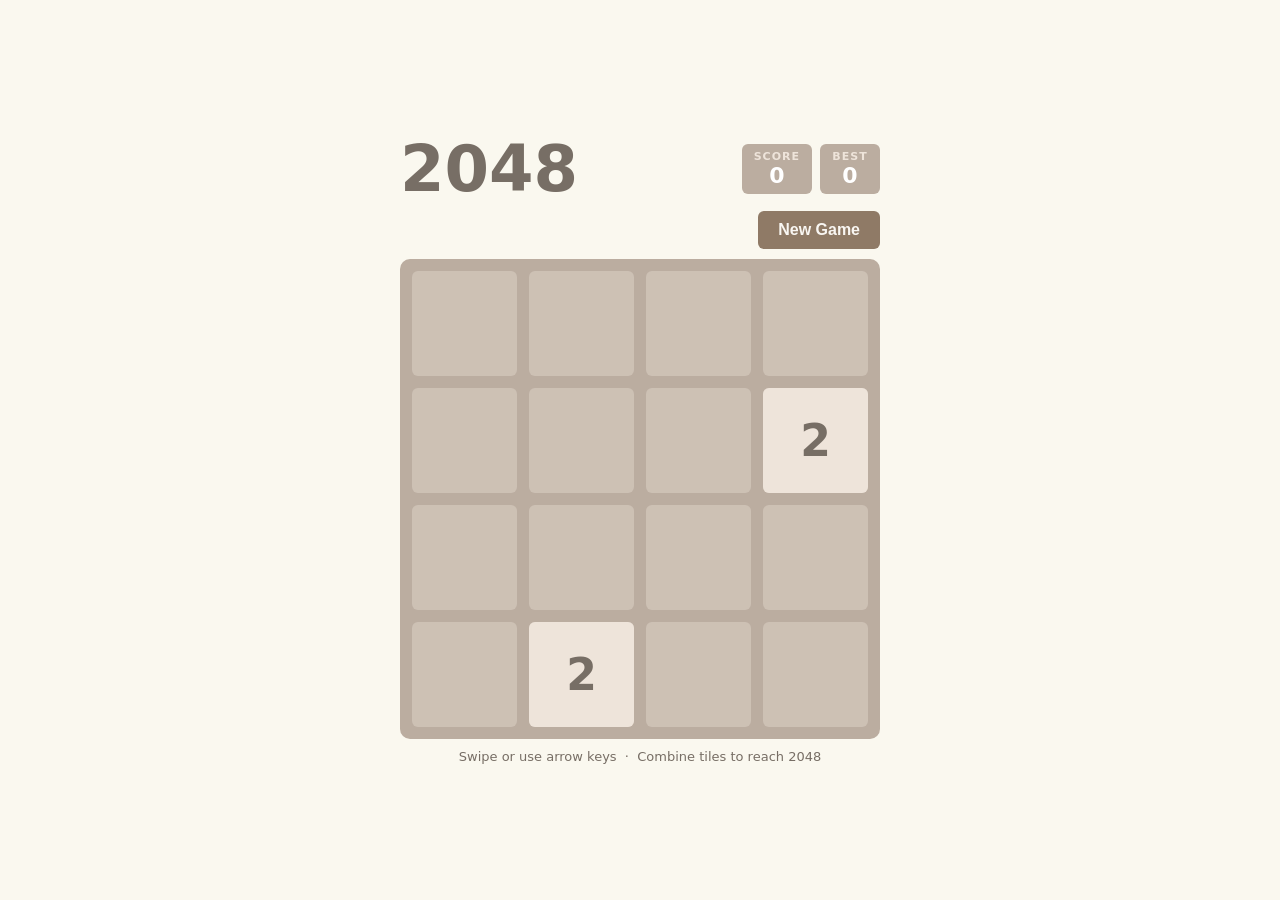
<file: index.html>
<!DOCTYPE html>
<html lang="en">
<head>
<meta charset="UTF-8">
<meta name="viewport" content="width=device-width, initial-scale=1.0, viewport-fit=cover">
<title>2048</title>
<style>
  * { box-sizing: border-box; margin: 0; padding: 0; }

  html { height: 100%; }

  body {
    font-family: 'Segoe UI', system-ui, sans-serif;
    background: #faf8ef;
    display: flex;
    flex-direction: column;
    align-items: center;
    justify-content: center;
    min-height: 100%;
    min-height: 100dvh;
    padding: max(16px, env(safe-area-inset-top))
             max(12px, env(safe-area-inset-right))
             max(16px, env(safe-area-inset-bottom))
             max(12px, env(safe-area-inset-left));
    user-select: none;
    -webkit-user-select: none;
    -webkit-tap-highlight-color: transparent;
  }

  :root {
    --board-size: min(480px, calc(100vw - 24px));
    --gap: 12px;
  }

  header {
    display: flex;
    align-items: center;
    justify-content: space-between;
    width: var(--board-size);
    margin-bottom: 10px;
  }

  h1 {
    font-size: clamp(40px, 13vw, 64px);
    font-weight: 900;
    color: #776e65;
    line-height: 1;
  }

  .scores {
    display: flex;
    gap: 8px;
  }

  .score-box {
    background: #bbada0;
    border-radius: 6px;
    padding: 6px 12px;
    text-align: center;
    min-width: 60px;
  }

  .score-box .label {
    font-size: clamp(9px, 2.5vw, 11px);
    font-weight: 700;
    color: #eee4da;
    letter-spacing: 1px;
    text-transform: uppercase;
  }

  .score-box .value {
    font-size: clamp(15px, 5vw, 22px);
    font-weight: 700;
    color: #fff;
  }

  .controls {
    display: flex;
    gap: 8px;
    margin-bottom: 10px;
    width: var(--board-size);
    justify-content: flex-end;
  }

  button {
    background: #8f7a66;
    color: #f9f6f2;
    border: none;
    border-radius: 6px;
    padding: 10px 20px;
    font-size: clamp(13px, 4vw, 16px);
    font-weight: 700;
    cursor: pointer;
    touch-action: manipulation;
    transition: background 0.15s;
  }

  button:hover  { background: #7c6a57; }
  button:active { background: #6b5b4e; }

  .board-wrap {
    position: relative;
    background: #bbada0;
    border-radius: 10px;
    padding: var(--gap);
    width: var(--board-size);
    aspect-ratio: 1;
    touch-action: none;        /* prevent scroll/pinch-zoom on the board */
    -webkit-touch-callout: none;
  }

  .grid {
    display: grid;
    grid-template-columns: repeat(4, 1fr);
    gap: var(--gap);
    position: absolute;
    inset: var(--gap);
  }

  .cell {
    background: rgba(238,228,218,0.35);
    border-radius: 6px;
  }

  .tiles {
    position: absolute;
    inset: var(--gap);
  }

  .tile {
    position: absolute;
    border-radius: 6px;
    display: flex;
    align-items: center;
    justify-content: center;
    font-weight: 900;
    color: #776e65;
    line-height: 1;
    transition: transform 0.1s ease, left 0.1s ease, top 0.1s ease;
    will-change: transform, left, top;
  }

  .tile.new    { animation: pop   0.18s ease forwards; }
  .tile.merged { animation: merge 0.20s ease forwards; }

  @keyframes pop {
    0%   { transform: scale(0); }
    80%  { transform: scale(1.12); }
    100% { transform: scale(1); }
  }

  @keyframes merge {
    0%   { transform: scale(1); }
    50%  { transform: scale(1.2); }
    100% { transform: scale(1); }
  }

  /* Colors only — font size set dynamically in JS */
  .t2    { background: #eee4da; }
  .t4    { background: #ede0c8; }
  .t8    { background: #f2b179; color: #f9f6f2; }
  .t16   { background: #f59563; color: #f9f6f2; }
  .t32   { background: #f67c5f; color: #f9f6f2; }
  .t64   { background: #f65e3b; color: #f9f6f2; }
  .t128  { background: #edcf72; color: #f9f6f2; }
  .t256  { background: #edcc61; color: #f9f6f2; }
  .t512  { background: #edc850; color: #f9f6f2; }
  .t1024 { background: #edc53f; color: #f9f6f2; }
  .t2048 { background: #edc22e; color: #f9f6f2; }
  .tsuper { background: #3c3a32; color: #f9f6f2; }

  .overlay {
    position: absolute;
    inset: 0;
    border-radius: 10px;
    display: flex;
    flex-direction: column;
    align-items: center;
    justify-content: center;
    gap: 14px;
    opacity: 0;
    pointer-events: none;
    transition: opacity 0.4s;
  }

  .overlay.visible {
    opacity: 1;
    pointer-events: all;
  }

  .overlay.gameover { background: rgba(238,228,218,0.73); }
  .overlay.win      { background: rgba(237,194,46,0.55); }

  .overlay h2 {
    font-size: clamp(26px, 8vw, 48px);
    font-weight: 900;
    color: #776e65;
  }

  .hint {
    font-size: clamp(11px, 2.8vw, 13px);
    color: #776e65;
    margin-top: 10px;
    text-align: center;
    padding: 0 8px;
  }
</style>
</head>
<body>

<header>
  <h1>2048</h1>
  <div class="scores">
    <div class="score-box">
      <div class="label">Score</div>
      <div class="value" id="score">0</div>
    </div>
    <div class="score-box">
      <div class="label">Best</div>
      <div class="value" id="best">0</div>
    </div>
  </div>
</header>

<div class="controls">
  <button id="btn-new">New Game</button>
</div>

<div class="board-wrap" id="board">
  <div class="grid" id="grid"></div>
  <div class="tiles" id="tiles"></div>
  <div class="overlay gameover" id="overlay-lose">
    <h2>Game Over!</h2>
    <button onclick="newGame()">Try Again</button>
  </div>
  <div class="overlay win" id="overlay-win">
    <h2>You Win!</h2>
    <button onclick="continueGame()">Keep Going</button>
    <button onclick="newGame()">New Game</button>
  </div>
</div>

<p class="hint">Swipe or use arrow keys &nbsp;·&nbsp; Combine tiles to reach 2048</p>

<script>
const GRID = 4;
let board, score, best, won, keepGoing;

// ── Metrics ──────────────────────────────────────────────────────────────────
// Read actual rendered size so positions are always correct regardless of
// viewport width or orientation.
function getBoardMetrics() {
  const tilesEl = document.getElementById('tiles');
  const W = tilesEl.offsetWidth;   // square: width === height
  const gap = parseFloat(getComputedStyle(document.documentElement)
                .getPropertyValue('--gap')) || 12;
  const cellSize = (W - gap * 3) / 4;
  return { gap, cellSize };
}

function cellPos(r, c) {
  const { gap, cellSize } = getBoardMetrics();
  return {
    top:  r * (cellSize + gap),
    left: c * (cellSize + gap),
    size: cellSize
  };
}

// Font size scales with cell size
function tileFontSize(v, cellSize) {
  if (v >= 1024) return Math.round(cellSize * 0.28) + 'px';
  if (v >= 128)  return Math.round(cellSize * 0.34) + 'px';
  return               Math.round(cellSize * 0.42) + 'px';
}

// ── Tile class ────────────────────────────────────────────────────────────────
function tileClass(v) {
  return v <= 2048 ? 't' + v : 'tsuper';
}

// ── Game logic ────────────────────────────────────────────────────────────────
function newGame() {
  board = Array.from({length: GRID}, () => Array(GRID).fill(0));
  score = 0;
  won = false;
  keepGoing = false;
  document.getElementById('overlay-lose').classList.remove('visible');
  document.getElementById('overlay-win').classList.remove('visible');
  updateScore();
  addRandom();
  addRandom();
  render();
}

function continueGame() {
  keepGoing = true;
  document.getElementById('overlay-win').classList.remove('visible');
}

function addRandom() {
  const empty = [];
  board.forEach((row, r) => row.forEach((v, c) => { if (!v) empty.push([r, c]); }));
  if (!empty.length) return null;
  const [r, c] = empty[Math.floor(Math.random() * empty.length)];
  board[r][c] = Math.random() < 0.9 ? 2 : 4;
  return [r, c];
}

function updateScore() {
  document.getElementById('score').textContent = score;
  if (score > best) {
    best = score;
    localStorage.setItem('2048best', best);
    document.getElementById('best').textContent = best;
  }
}

function render(newCell) {
  const container = document.getElementById('tiles');
  container.innerHTML = '';

  board.forEach((row, r) => {
    row.forEach((v, c) => {
      if (!v) return;
      const pos = cellPos(r, c);
      const el = document.createElement('div');
      el.className = 'tile ' + tileClass(v);
      el.style.top      = pos.top  + 'px';
      el.style.left     = pos.left + 'px';
      el.style.width    = pos.size + 'px';
      el.style.height   = pos.size + 'px';
      el.style.fontSize = tileFontSize(v, pos.size);
      el.textContent    = v;
      if (newCell && newCell[0] === r && newCell[1] === c) el.classList.add('new');
      container.appendChild(el);
    });
  });
}

function slide(row) {
  const nums = row.filter(v => v);
  const result = [];
  let gained = 0;
  for (let i = 0; i < nums.length; i++) {
    if (i + 1 < nums.length && nums[i] === nums[i + 1]) {
      const val = nums[i] * 2;
      result.push(val);
      gained += val;
      i++;
    } else {
      result.push(nums[i]);
    }
  }
  while (result.length < GRID) result.push(0);
  return { result, gained };
}

function move(dir) {
  const rotated = b => b[0].map((_, c) => b.map(row => row[c]));
  const flipH   = b => b.map(row => [...row].reverse());

  let b = board.map(r => [...r]);
  if (dir === 'right') b = flipH(b);
  if (dir === 'up')    b = rotated(b);
  if (dir === 'down')  b = flipH(rotated(b));

  let moved = false, totalGained = 0;
  b = b.map(row => {
    const { result, gained } = slide(row);
    if (result.join() !== row.join()) moved = true;
    totalGained += gained;
    return result;
  });

  if (!moved) return;

  if (dir === 'right') b = flipH(b);
  if (dir === 'up')    b = rotated(rotated(rotated(b)));
  if (dir === 'down')  b = rotated(flipH(b));

  board = b;
  score += totalGained;
  updateScore();

  const newCell = addRandom();
  render(newCell);

  if (!won && !keepGoing && board.some(row => row.includes(2048))) {
    won = true;
    document.getElementById('overlay-win').classList.add('visible');
  } else if (!canMove()) {
    document.getElementById('overlay-lose').classList.add('visible');
  }
}

function canMove() {
  for (let r = 0; r < GRID; r++) {
    for (let c = 0; c < GRID; c++) {
      if (!board[r][c]) return true;
      if (c + 1 < GRID && board[r][c] === board[r][c + 1]) return true;
      if (r + 1 < GRID && board[r][c] === board[r + 1][c]) return true;
    }
  }
  return false;
}

// ── Background grid ───────────────────────────────────────────────────────────
(function buildGrid() {
  const grid = document.getElementById('grid');
  for (let i = 0; i < GRID * GRID; i++) {
    const cell = document.createElement('div');
    cell.className = 'cell';
    grid.appendChild(cell);
  }
})();

// ── Keyboard ──────────────────────────────────────────────────────────────────
document.addEventListener('keydown', e => {
  const map = { ArrowLeft: 'left', ArrowRight: 'right', ArrowUp: 'up', ArrowDown: 'down' };
  if (map[e.key]) { e.preventDefault(); move(map[e.key]); }
});

// ── Touch / swipe ─────────────────────────────────────────────────────────────
// touch-action:none on .board-wrap stops browser scroll/zoom.
// We still call preventDefault on touchmove as a belt-and-suspenders measure
// for older iOS WebKit.
let touchStart = null;
const boardEl = document.getElementById('board');

boardEl.addEventListener('touchstart', e => {
  const t = e.touches[0];
  touchStart = { x: t.clientX, y: t.clientY };
}, { passive: true });

boardEl.addEventListener('touchmove', e => {
  e.preventDefault();   // belt-and-suspenders: stop page scroll while swiping
}, { passive: false });

boardEl.addEventListener('touchend', e => {
  if (!touchStart) return;
  const t = e.changedTouches[0];
  const dx = t.clientX - touchStart.x;
  const dy = t.clientY - touchStart.y;
  touchStart = null;
  const adx = Math.abs(dx), ady = Math.abs(dy);
  if (Math.max(adx, ady) < 20) return;   // ignore taps
  if (adx > ady) move(dx > 0 ? 'right' : 'left');
  else           move(dy > 0 ? 'down'  : 'up');
}, { passive: true });

boardEl.addEventListener('touchcancel', () => { touchStart = null; }, { passive: true });

// ── Resize: reposition tiles to match new board pixel size ────────────────────
window.addEventListener('resize', () => { if (board) render(); });

// ── Init ──────────────────────────────────────────────────────────────────────
document.getElementById('btn-new').addEventListener('click', newGame);

best = parseInt(localStorage.getItem('2048best') || '0');
document.getElementById('best').textContent = best;

newGame();
</script>
</body>
</html>
</file>
